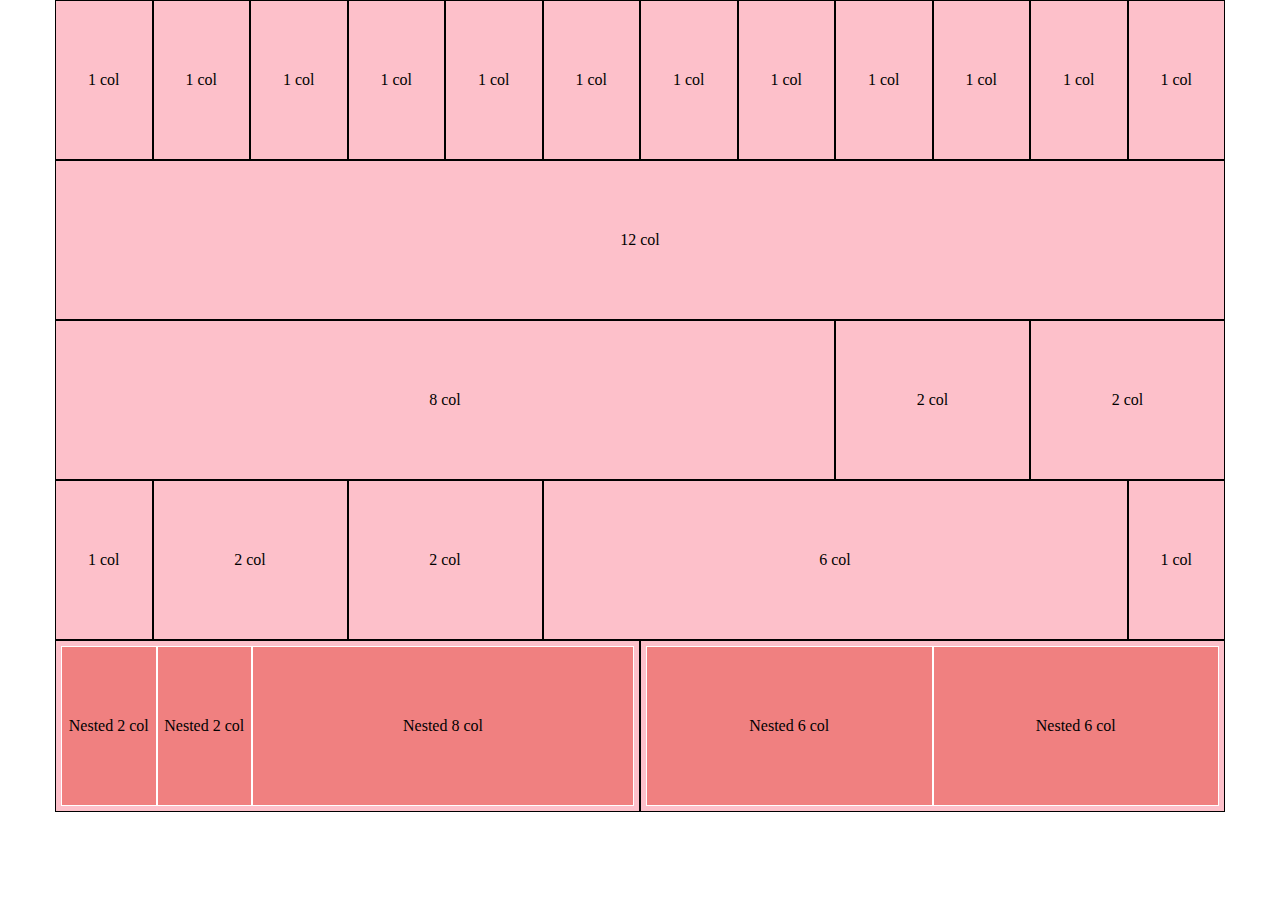
<file: index.html>
<!DOCTYPE html>
<html lang="en">
<head>
  <meta charset="UTF-8">
  <meta http-equiv="X-UA-Compatible" content="IE=edge">
  <meta name="viewport" content="width=device-width, initial-scale=1.0">
  <link rel="stylesheet" href="css/framework.css">
  <link rel="stylesheet" href="css/style.css">
  <title>html-css-12bool</title>
</head>
<body>
  <div class="container">
    <div class="col-1">1 col</div>
    <div class="col-1">1 col</div>
    <div class="col-1">1 col</div>
    <div class="col-1">1 col</div>
    <div class="col-1">1 col</div>
    <div class="col-1">1 col</div>
    <div class="col-1">1 col</div>
    <div class="col-1">1 col</div>
    <div class="col-1">1 col</div>
    <div class="col-1">1 col</div>
    <div class="col-1">1 col</div>
    <div class="col-1">1 col</div>
  </div>

  <div class="container">
    <div class="col-12">12 col</div>
  </div>

  <div class="container">
    <div class="col-8">8 col</div>
    <div class="col-2">2 col</div>
    <div class="col-2">2 col</div>
  </div>

  <div class="container">
    <div class="col-1">1 col</div>
    <div class="col-2">2 col</div>
    <div class="col-2">2 col</div>
    <div class="col-6">6 col</div>
    <div class="col-1">1 col</div>
  </div>

  <div class="container">
    <div class="col-6">
      <div class="container">
        <div class="col-2">Nested 2 col</div>
        <div class="col-2">Nested 2 col</div>
        <div class="col-8">Nested 8 col</div>
      </div>
    </div>

    <div class="col-6">
      <div class="container">
        <div class="col-6">Nested 6 col</div>
        <div class="col-6">Nested 6 col</div>
      </div>
    </div>
  </div>

</body>
</html>
</file>
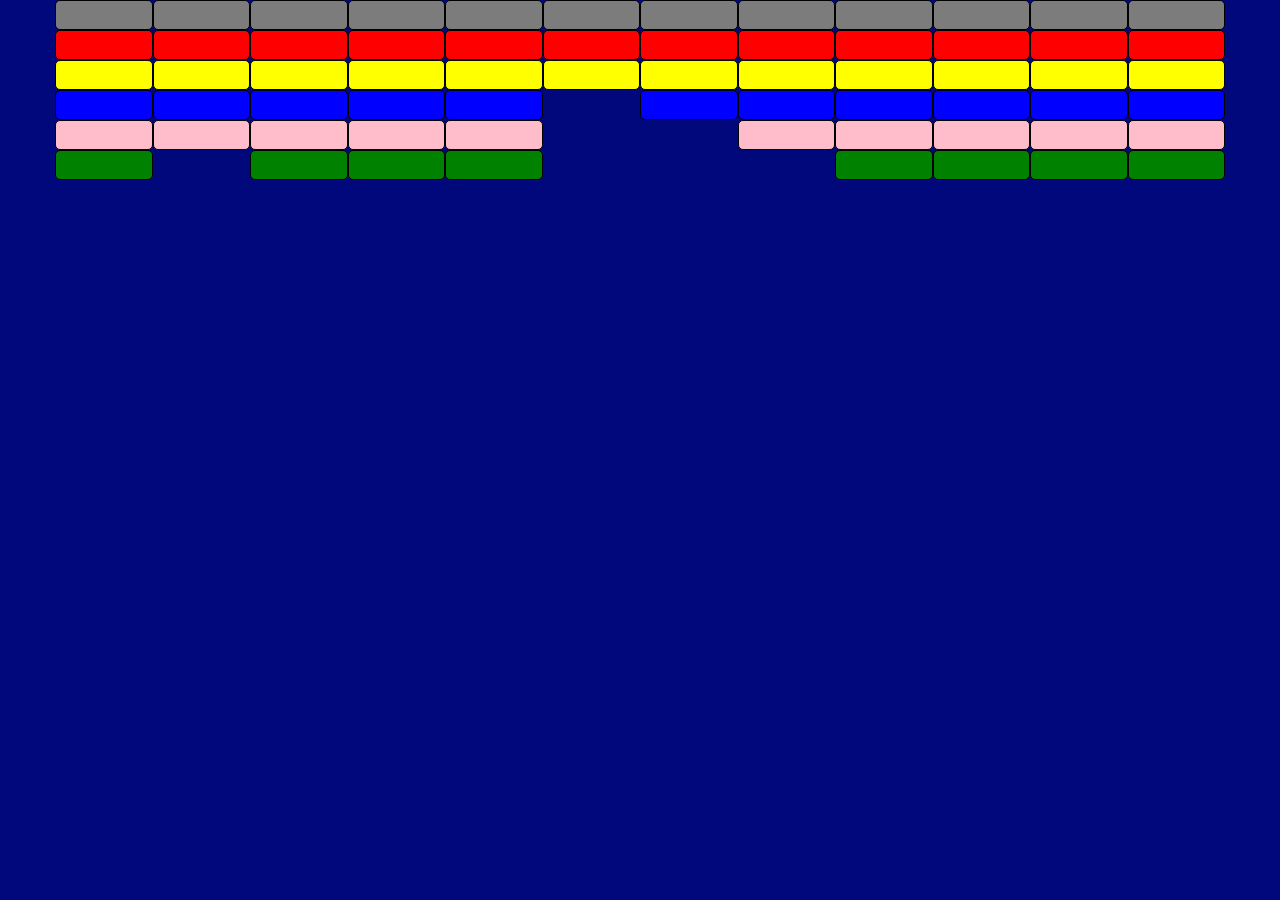
<file: bonus/arkanoid/index.html>
<!DOCTYPE html>
<html lang="en">
<head>
  <meta charset="UTF-8">
  <meta http-equiv="X-UA-Compatible" content="IE=edge">
  <meta name="viewport" content="width=device-width, initial-scale=1.0">
  <link rel="stylesheet" href="../../css/framework.css">
  <link rel="stylesheet" href="arkanoid.css">
  <title>arkanoid</title>
</head>
<body>
  
  <div class="container grey">
    <div class="col-1"></div>
    <div class="col-1"></div>
    <div class="col-1"></div>
    <div class="col-1"></div>
    <div class="col-1"></div>
    <div class="col-1"></div>
    <div class="col-1"></div>
    <div class="col-1"></div>
    <div class="col-1"></div>
    <div class="col-1"></div>
    <div class="col-1"></div>
    <div class="col-1"></div>
  </div>

  <div class="container red">
    <div class="col-1"></div>
    <div class="col-1"></div>
    <div class="col-1"></div>
    <div class="col-1"></div>
    <div class="col-1"></div>
    <div class="col-1"></div>
    <div class="col-1"></div>
    <div class="col-1"></div>
    <div class="col-1"></div>
    <div class="col-1"></div>
    <div class="col-1"></div>
    <div class="col-1"></div>
  </div>

  <div class="container yellow">
    <div class="col-1"></div>
    <div class="col-1"></div>
    <div class="col-1"></div>
    <div class="col-1"></div>
    <div class="col-1"></div>
    <div class="col-1"></div>
    <div class="col-1"></div>
    <div class="col-1"></div>
    <div class="col-1"></div>
    <div class="col-1"></div>
    <div class="col-1"></div>
    <div class="col-1"></div>
  </div>

  <div class="container blue">
    <div class="col-1"></div>
    <div class="col-1"></div>
    <div class="col-1"></div>
    <div class="col-1"></div>
    <div class="col-1"></div>
    <div class="col-1 col-offset-1"></div>
    <div class="col-1"></div>
    <div class="col-1"></div>
    <div class="col-1"></div>
    <div class="col-1"></div>
    <div class="col-1"></div>
  </div>

  <div class="container pink">
    <div class="col-1"></div>
    <div class="col-1"></div>
    <div class="col-1"></div>
    <div class="col-1"></div>
    <div class="col-1"></div>
    <div class="col-1 col-offset-2"></div>
    <div class="col-1"></div>
    <div class="col-1"></div>
    <div class="col-1"></div>
    <div class="col-1"></div>
  </div>

  <div class="container green">
    <div class="col-1"></div>
    <div class="col-1 col-offset-1"></div>
    <div class="col-1"></div>
    <div class="col-1"></div>
    <div class="col-1 col-offset-3"></div>
    <div class="col-1"></div>
    <div class="col-1"></div>
    <div class="col-1"></div>
  </div>

</body>
</html>
</file>
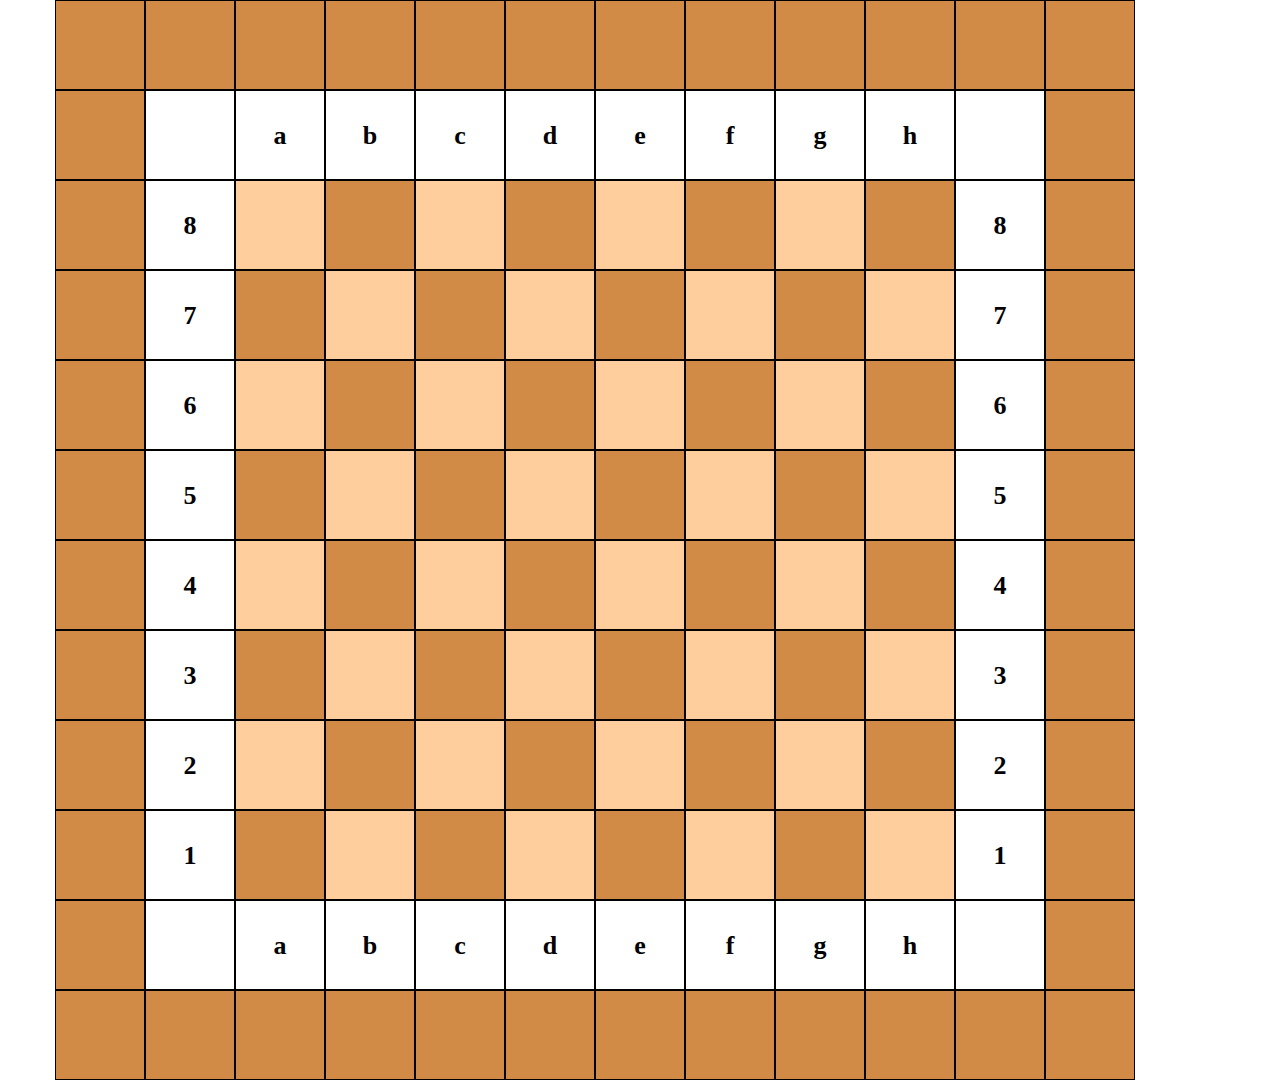
<file: bonus/chess/index.html>
<!DOCTYPE html>
<html lang="en">
<head>
  <meta charset="UTF-8">
  <meta http-equiv="X-UA-Compatible" content="IE=edge">
  <meta name="viewport" content="width=device-width, initial-scale=1.0">
  <link rel="stylesheet" href="../../css/framework.css">
  <link rel="stylesheet" href="chess.css">
  <title>chess</title>
</head>
<body>

  <div class="container">
    <div class="col-1 shade"></div>
    <div class="col-1 shade"></div>
    <div class="col-1 shade"></div>
    <div class="col-1 shade"></div>
    <div class="col-1 shade"></div>
    <div class="col-1 shade"></div>
    <div class="col-1 shade"></div>
    <div class="col-1 shade"></div>
    <div class="col-1 shade"></div>
    <div class="col-1 shade"></div>
    <div class="col-1 shade"></div>
    <div class="col-1 shade"></div>
  </div>

  <div class="container">
    <div class="col-1"></div>
    <div class="col-1"></div>
    <div class="col-1">a</div>
    <div class="col-1">b</div>
    <div class="col-1">c</div>
    <div class="col-1">d</div>
    <div class="col-1">e</div>
    <div class="col-1">f</div>
    <div class="col-1">g</div>
    <div class="col-1">h</div>
    <div class="col-1"></div>
    <div class="col-1"></div>
  </div>

  <div class="container game">
    <div class="col-1"></div>
    <div class="col-1">8</div>
    <div class="col-1"></div>
    <div class="col-1"></div>
    <div class="col-1"></div>
    <div class="col-1"></div>
    <div class="col-1"></div>
    <div class="col-1"></div>
    <div class="col-1"></div>
    <div class="col-1"></div>
    <div class="col-1">8</div>
    <div class="col-1"></div>
  </div>

  <div class="container game">
    <div class="col-1"></div>
    <div class="col-1">7</div>
    <div class="col-1"></div>
    <div class="col-1"></div>
    <div class="col-1"></div>
    <div class="col-1"></div>
    <div class="col-1"></div>
    <div class="col-1"></div>
    <div class="col-1"></div>
    <div class="col-1"></div>
    <div class="col-1">7</div>
    <div class="col-1"></div>
  </div>

  <div class="container game">
    <div class="col-1"></div>
    <div class="col-1">6</div>
    <div class="col-1"></div>
    <div class="col-1"></div>
    <div class="col-1"></div>
    <div class="col-1"></div>
    <div class="col-1"></div>
    <div class="col-1"></div>
    <div class="col-1"></div>
    <div class="col-1"></div>
    <div class="col-1">6</div>
    <div class="col-1"></div>
  </div>

  <div class="container game">
    <div class="col-1"></div>
    <div class="col-1">5</div>
    <div class="col-1"></div>
    <div class="col-1"></div>
    <div class="col-1"></div>
    <div class="col-1"></div>
    <div class="col-1"></div>
    <div class="col-1"></div>
    <div class="col-1"></div>
    <div class="col-1"></div>
    <div class="col-1">5</div>
    <div class="col-1"></div>
  </div>

  <div class="container game">
    <div class="col-1"></div>
    <div class="col-1">4</div>
    <div class="col-1"></div>
    <div class="col-1"></div>
    <div class="col-1"></div>
    <div class="col-1"></div>
    <div class="col-1"></div>
    <div class="col-1"></div>
    <div class="col-1"></div>
    <div class="col-1"></div>
    <div class="col-1">4</div>
    <div class="col-1"></div>
  </div>

  <div class="container game">
    <div class="col-1"></div>
    <div class="col-1">3</div>
    <div class="col-1"></div>
    <div class="col-1"></div>
    <div class="col-1"></div>
    <div class="col-1"></div>
    <div class="col-1"></div>
    <div class="col-1"></div>
    <div class="col-1"></div>
    <div class="col-1"></div>
    <div class="col-1">3</div>
    <div class="col-1"></div>
  </div>

  <div class="container game">
    <div class="col-1"></div>
    <div class="col-1">2</div>
    <div class="col-1"></div>
    <div class="col-1"></div>
    <div class="col-1"></div>
    <div class="col-1"></div>
    <div class="col-1"></div>
    <div class="col-1"></div>
    <div class="col-1"></div>
    <div class="col-1"></div>
    <div class="col-1">2</div>
    <div class="col-1"></div>
  </div>

  <div class="container game">
    <div class="col-1"></div>
    <div class="col-1">1</div>
    <div class="col-1"></div>
    <div class="col-1"></div>
    <div class="col-1"></div>
    <div class="col-1"></div>
    <div class="col-1"></div>
    <div class="col-1"></div>
    <div class="col-1"></div>
    <div class="col-1"></div>
    <div class="col-1">1</div>
    <div class="col-1"></div>
  </div>

  <div class="container">
    <div class="col-1"></div>
    <div class="col-1"></div>
    <div class="col-1">a</div>
    <div class="col-1">b</div>
    <div class="col-1">c</div>
    <div class="col-1">d</div>
    <div class="col-1">e</div>
    <div class="col-1">f</div>
    <div class="col-1">g</div>
    <div class="col-1">h</div>
    <div class="col-1"></div>
    <div class="col-1"></div>
  </div>

  <div class="container">
    <div class="col-1 shade"></div>
    <div class="col-1 shade"></div>
    <div class="col-1 shade"></div>
    <div class="col-1 shade"></div>
    <div class="col-1 shade"></div>
    <div class="col-1 shade"></div>
    <div class="col-1 shade"></div>
    <div class="col-1 shade"></div>
    <div class="col-1 shade"></div>
    <div class="col-1 shade"></div>
    <div class="col-1 shade"></div>
    <div class="col-1 shade"></div>
  </div>
  
</body>
</html>
</file>
<file: css/framework.css>
* {
  margin: 0;
  padding: 0;
  box-sizing: border-box;
}

.container {
  max-width: 1170px;
  margin: 0 auto;
}

.container::after {
  content: '';
  display: table;
  clear: both;
}

[class*="col-"] {
  float: left;
}

.col-12 {
  width: 100%;
}
.col-11 {
  width: calc((100% / 12) * 11);
}
.col-10 {
  width: calc((100% / 12) * 10);
}
.col-9 {
  width: calc((100% / 12) * 9);
}
.col-8 {
  width: calc((100% / 12) * 8);
}
.col-7 {
  width: calc((100% / 12) * 7);
}
.col-6 {
  width: 50%;
}
.col-5 {
  width: calc((100% / 12) * 5);
}
.col-4 {
  width: calc((100% / 12) * 4);
}
.col-3 {
  width: calc((100% / 12) * 3);
}
.col-2 {
  width: calc((100% / 12) * 2);
}
.col-1 {
  width: calc(100% / 12);
}

.col-offset-11 {
  margin-left: calc((100% / 12) * 11);
}
.col-offset-10 {
  margin-left: calc((100% / 12) * 10);
}
.col-offset-9 {
  margin-left: calc((100% / 12) * 9);
}
.col-offset-8 {
  margin-left: calc((100% / 12) * 8);
}
.col-offset-7 {
  margin-left: calc((100% / 12) * 7);
}
.col-offset-6 {
  margin-left: 50%;
}
.col-offset-5 {
  margin-left: calc((100% / 12) * 5);
}
.col-offset-4 {
  margin-left: calc((100% / 12) * 4);
}
.col-offset-3 {
  margin-left: calc((100% / 12) * 3);
}
.col-offset-2 {
  margin-left: calc((100% / 12) * 2);
}
.col-offset-1 {
  margin-left: calc(100% / 12);
}
</file>
<file: css/style.css>
[class*="col-"] {
  padding: 70px 0;
  background-color: #FDC0CA;
  border: 1px solid #000;
  text-align: center;
}

.container:nth-child(5) > .col-6 {
  padding: 5px;
}

.container .container > [class*="col-"] {
  background-color: #F08080;
  border-color: #FFF;
  max-height: 160px;
}
</file>
<file: bonus/arkanoid/arkanoid.css>
body {
  background-color: #00087B;
}

[class*="col-"] {
  border: 1px solid #000;
  border-radius: 5px;
  height: 30px;
}

.grey [class*="col-"] {
  background-color: #7C7C7C;
}

.red [class*="col-"] {
  background-color: #FF0000;
}

.yellow [class*="col-"] {
  background-color: #FFFF00;
}

.blue [class*="col-"] {
  background-color: #0000FF;
}

.pink [class*="col-"] {
  background-color: #FFBDCC;
}

.green [class*="col-"] {
  background-color: #008100;
}
</file>
<file: bonus/chess/chess.css>
[class*="col-"] {
  border: 1px solid #000;
  height: 90px;
  width: 90px;
  line-height: 90px;
  font-size: 26px;
  font-weight: 600;
  text-align: center;
  vertical-align: middle;
}

.container.game:nth-child(odd) [class*="col-"]:nth-child(2n+3),
.container.game:nth-child(even) [class*="col-"]:nth-child(2n+4) {
  background-color: #FFCE9C;
}

.container.game:nth-child(even) [class*="col-"]:nth-child(2n+3),
.container.game:nth-child(odd) [class*="col-"]:nth-child(2n+4) {
  background-color: #D18B47;
}

.container [class*="col-"]:first-child,
.container [class*="col-"]:last-child {
  background-color: #D18B47 !important;
}

.container.game [class*="col-"]:nth-child(2),
.container.game [class*="col-"]:nth-child(11) {
  background-color: #FFF !important;
}

.shade {
  background-color: #D18B47;
}
</file>
